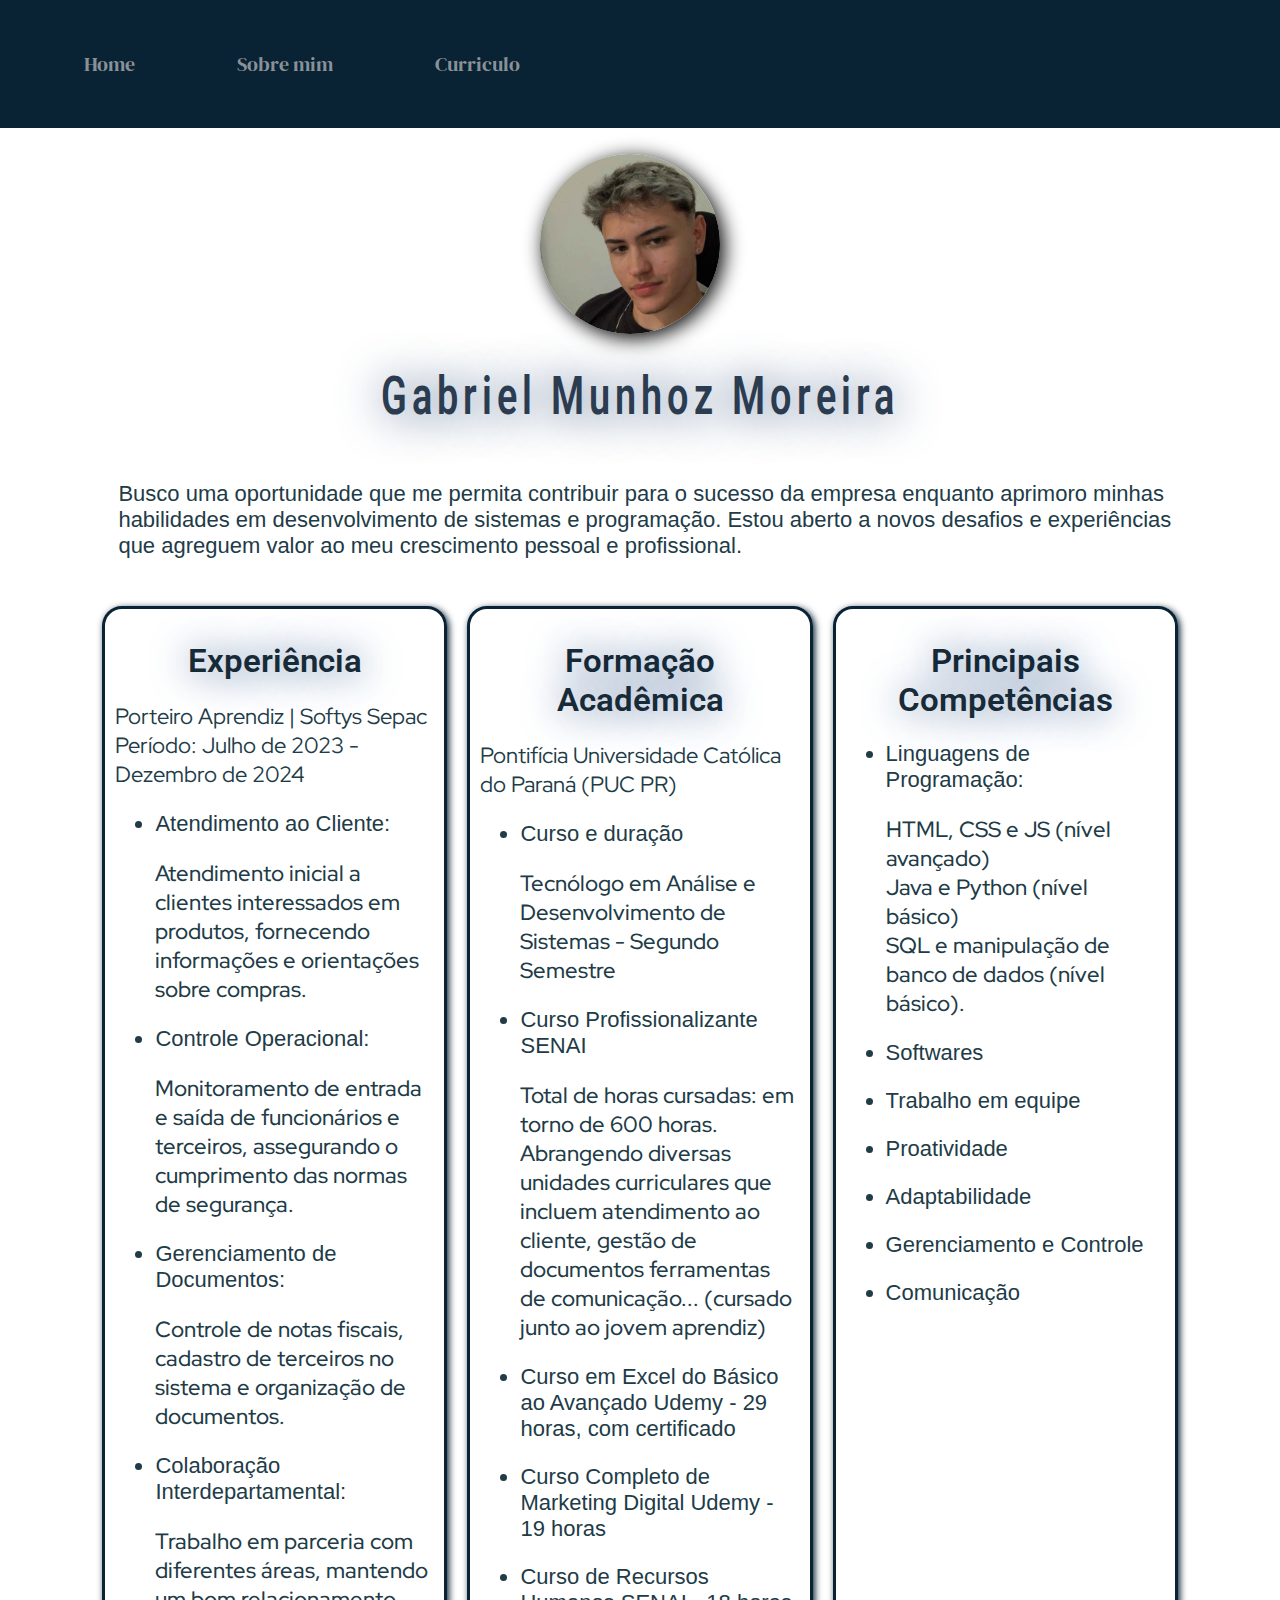
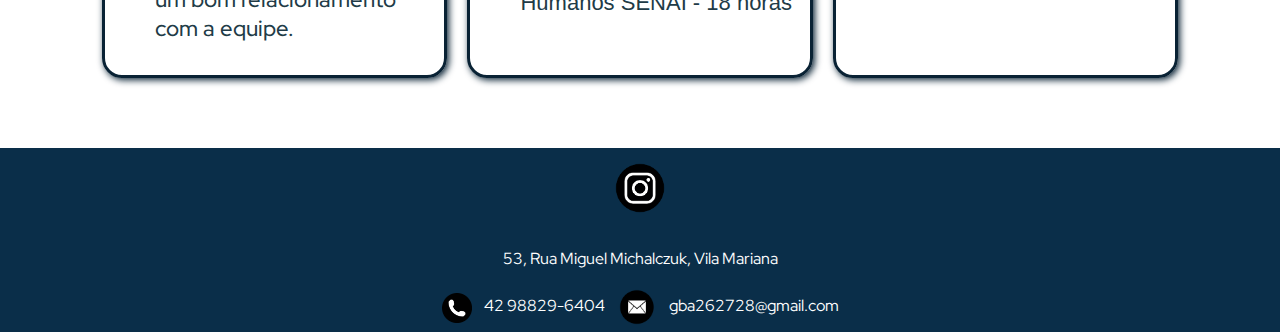
<file: index.html>
<!DOCTYPE html>
<html lang="PT-br">
<head>
    <meta charset="UTF-8">
    <meta name="viewport" content="width=device-width, initial-scale=1.0">
    <link rel="stylesheet" href="./styles.css/style.css">
    <link rel="shortcut icon" href="#" type="image/x-icon">
    <link rel="stylesheet" href="pg2.html">
    <title>Curriculo Gabriel Munhoz</title>
</head>

<body>
    <header>
        <nav>
            <ul class="navegação">
                <li><a href="index.html">Home</a></li>
                <li><a href="pg2.html">Sobre mim</a></li>
                <li><a href="pg3.html">Curriculo</a></li>
            </ul>
        </nav>
    </header>

<main>
    <article>
        <div class="profile-box">
            <img src="image.jpg" alt="Descrição da imagem">
            <h1 class="name">Gabriel Munhoz Moreira</h1> 
        <div class="title-box">            <p>
                Busco uma oportunidade que me permita contribuir para o 
                sucesso da empresa enquanto aprimoro minhas habilidades 
                em desenvolvimento de sistemas e programação. Estou aberto 
                a novos desafios e experiências que agreguem valor ao meu
                crescimento pessoal e profissional.
            </p>
        </div> 
</article> 


<div class="cardbox">
    <div>
        <h1>Experiência</h1>
        <p>Porteiro Aprendiz | Softys Sepac<br>
        Período: Julho de 2023 - Dezembro de 2024</p>
        <ul>
        <li>Atendimento ao Cliente:</li>
        <p>Atendimento inicial a clientes interessados em produtos, fornecendo informações e orientações sobre compras.</p>
        <li>Controle Operacional:</li>
        <p>Monitoramento de entrada e saída de funcionários e terceiros, assegurando o cumprimento das normas de segurança.</p>
        <li>Gerenciamento de Documentos:</li>
        <p>Controle de notas fiscais, cadastro de terceiros no sistema e organização de documentos.</p>
        <li>Colaboração Interdepartamental:</li>
        <p>Trabalho em parceria com diferentes áreas, mantendo um bom relacionamento com a equipe.</p>
        </ul>
    </div>
    
    <div>
        <h1>Formação Acadêmica</h1>
        <p>Pontifícia Universidade Católica do Paraná (PUC PR)</p>
        <ul>
        <li>Curso e duração</li>
        <p>Tecnólogo em Análise e Desenvolvimento de Sistemas - Segundo Semestre</p>
        <li>Curso Profissionalizante SENAI</li>
            <p>Total de horas cursadas: em torno de 600 horas.
            Abrangendo diversas unidades curriculares que 
            incluem atendimento ao cliente, gestão de documentos
            ferramentas de comunicação... (cursado junto ao jovem aprendiz)</p>
        <li>Curso em Excel do Básico ao Avançado
            Udemy - 29 horas, com certificado</li>
            <p></p>
        <li>Curso Completo de Marketing Digital
            Udemy - 19 horas</li>
            <p></p>
        <li>Curso de Recursos Humanos
            SENAI - 18 horas</li>
            <p></p>
        </ul>
    </div>
    
    <div>
        <h1>Principais Competências</h1>
        <ul>
        <li>Linguagens de Programação:</li>
        <p>HTML, CSS e JS (nível avançado) <br>
        Java e Python (nível básico) <br>
        SQL e manipulação de banco de dados (nível básico).</p>
        <li>Softwares</li>
            <p></p>
        <li>Trabalho em equipe</li>
            <p></p>
        <li>Proatividade</li>
            <p></p>
        <li>Adaptabilidade</li>
            <p></p>
        <li>Gerenciamento e Controle</li>
            <p></p>
        <li>Comunicação</li>
        </ul>
    </div>
</div>
          
</main>
    <footer>
        <div class="social">
            <a href="https://www.instagram.com/gabriel.w3y?igsh=bXR1eGZ1bHNqdGYy&utm_source=qr" target="_blank" rel="noopener noreferrer">
            <img src="insta.webp" alt="Logo do Instagram">
        </div>
        <p class="address">53, Rua Miguel Michalczuk, Vila Mariana</p>
        <div class="logos">
            <img class="icon-number" src="telefone.png" alt="Logo-telefone">
            <p>42 98829-6404</p>
            <img class="icon-email" src="R.png" alt="Logo-email">
            <p>gba262728@gmail.com</p>
        </div>
    </footer>
</body>
</html>
</file>
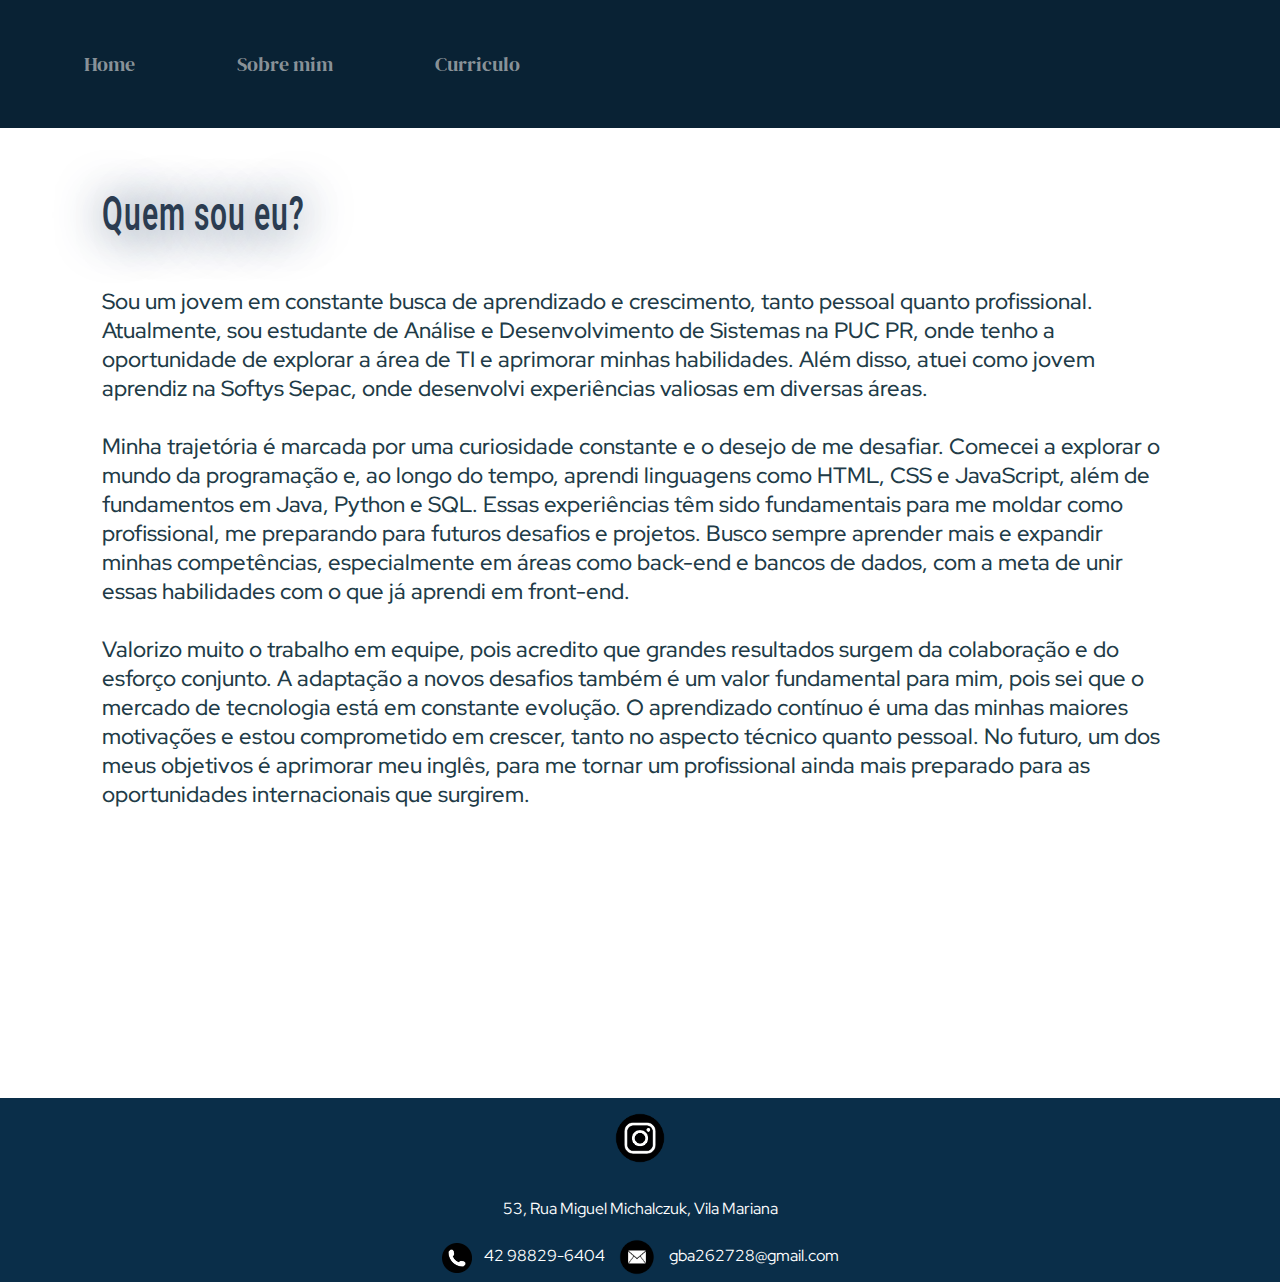
<file: pg2.html>
<!DOCTYPE html>
<html lang="PT-br">
<head>
    <meta charset="UTF-8">
    <meta name="viewport" content="width=device-width, initial-scale=1.0">
    <link rel="stylesheet" href="./styles.css/style.css">
    <link rel="shortcut icon" href="#" type="image/x-icon">
    <link rel="stylesheet" href="pg2.html">
    <title>Curriculo Gabriel Munhoz</title>
</head>

<body>
        <header>
            <nav>
                <ul class="navegação">
                    <li><a href="index.html">Home</a></li>
                    <li><a href="pg2.html">Sobre mim</a></li>
                    <li><a href="pg3.html">Curriculo</a></li>
                </ul>
            </nav>
        </header>

    <main>
        <div class="text">
            <h1>Quem sou eu?</h1>
            <p> Sou um jovem em constante busca de aprendizado e crescimento, tanto pessoal quanto profissional. 
                Atualmente, sou estudante de Análise e Desenvolvimento de Sistemas na PUC PR, onde tenho a oportunidade 
                de explorar a área de TI e aprimorar minhas habilidades. Além disso, atuei como jovem aprendiz na Softys Sepac, 
                onde desenvolvi experiências valiosas em diversas áreas. 
            </br>
            </br>
                Minha trajetória é marcada por uma curiosidade constante e o desejo de me desafiar. Comecei a explorar o mundo da 
                programação e, ao longo do tempo, aprendi linguagens como HTML, CSS e JavaScript, além de fundamentos em Java, 
                Python e SQL. Essas experiências têm sido fundamentais para me moldar como profissional, me preparando para futuros 
                desafios e projetos. Busco sempre aprender mais e expandir minhas competências, especialmente em áreas como back-end 
                e bancos de dados, com a meta de unir essas habilidades com o que já aprendi em front-end.
            </br>
            </br>
                Valorizo muito o trabalho em equipe, pois acredito que grandes resultados surgem da colaboração e do esforço 
                conjunto. A adaptação a novos desafios também é um valor fundamental para mim, pois sei que o mercado de 
                tecnologia está em constante evolução. O aprendizado contínuo é uma das minhas maiores motivações e estou 
                comprometido em crescer, tanto no aspecto técnico quanto pessoal. No futuro, um dos meus objetivos é 
                aprimorar meu inglês, para me tornar um profissional ainda mais preparado para as oportunidades 
                internacionais que surgirem.</p>
        </div>
    </main>

    <footer>
        <div class="social">
            <a href="https://www.instagram.com/gabriel.w3y?igsh=bXR1eGZ1bHNqdGYy&utm_source=qr" target="_blank" rel="noopener noreferrer">
            <img src="insta.webp" alt="Logo do Instagram">
        </div>
        <p class="address">53, Rua Miguel Michalczuk, Vila Mariana</p>
        <div class="logos">
            <img class="icon-number" src="telefone.png" alt="Logo-telefone">
            <p>42 98829-6404</p>
            <img class="icon-email" src="R.png" alt="Logo-email">
            <p>gba262728@gmail.com</p>
        </div>
    </footer>
</body>
</html>
</file>
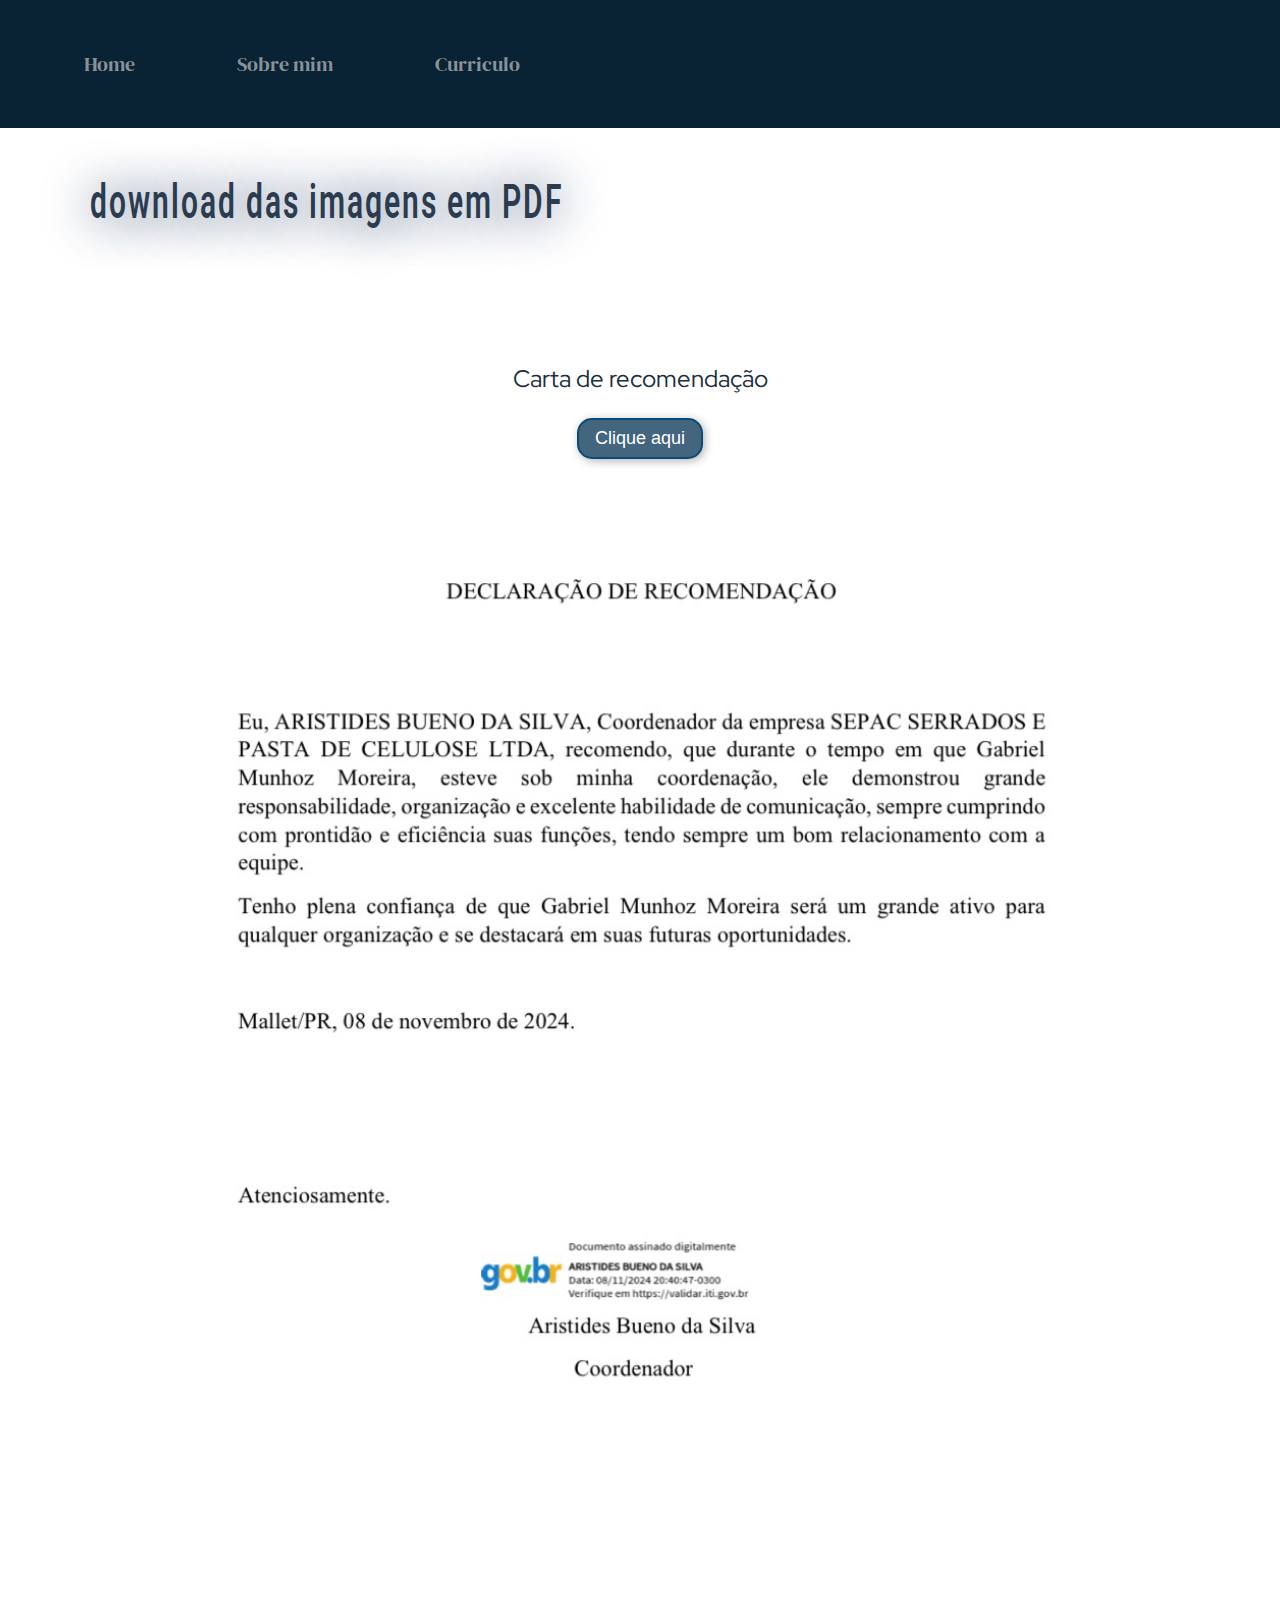
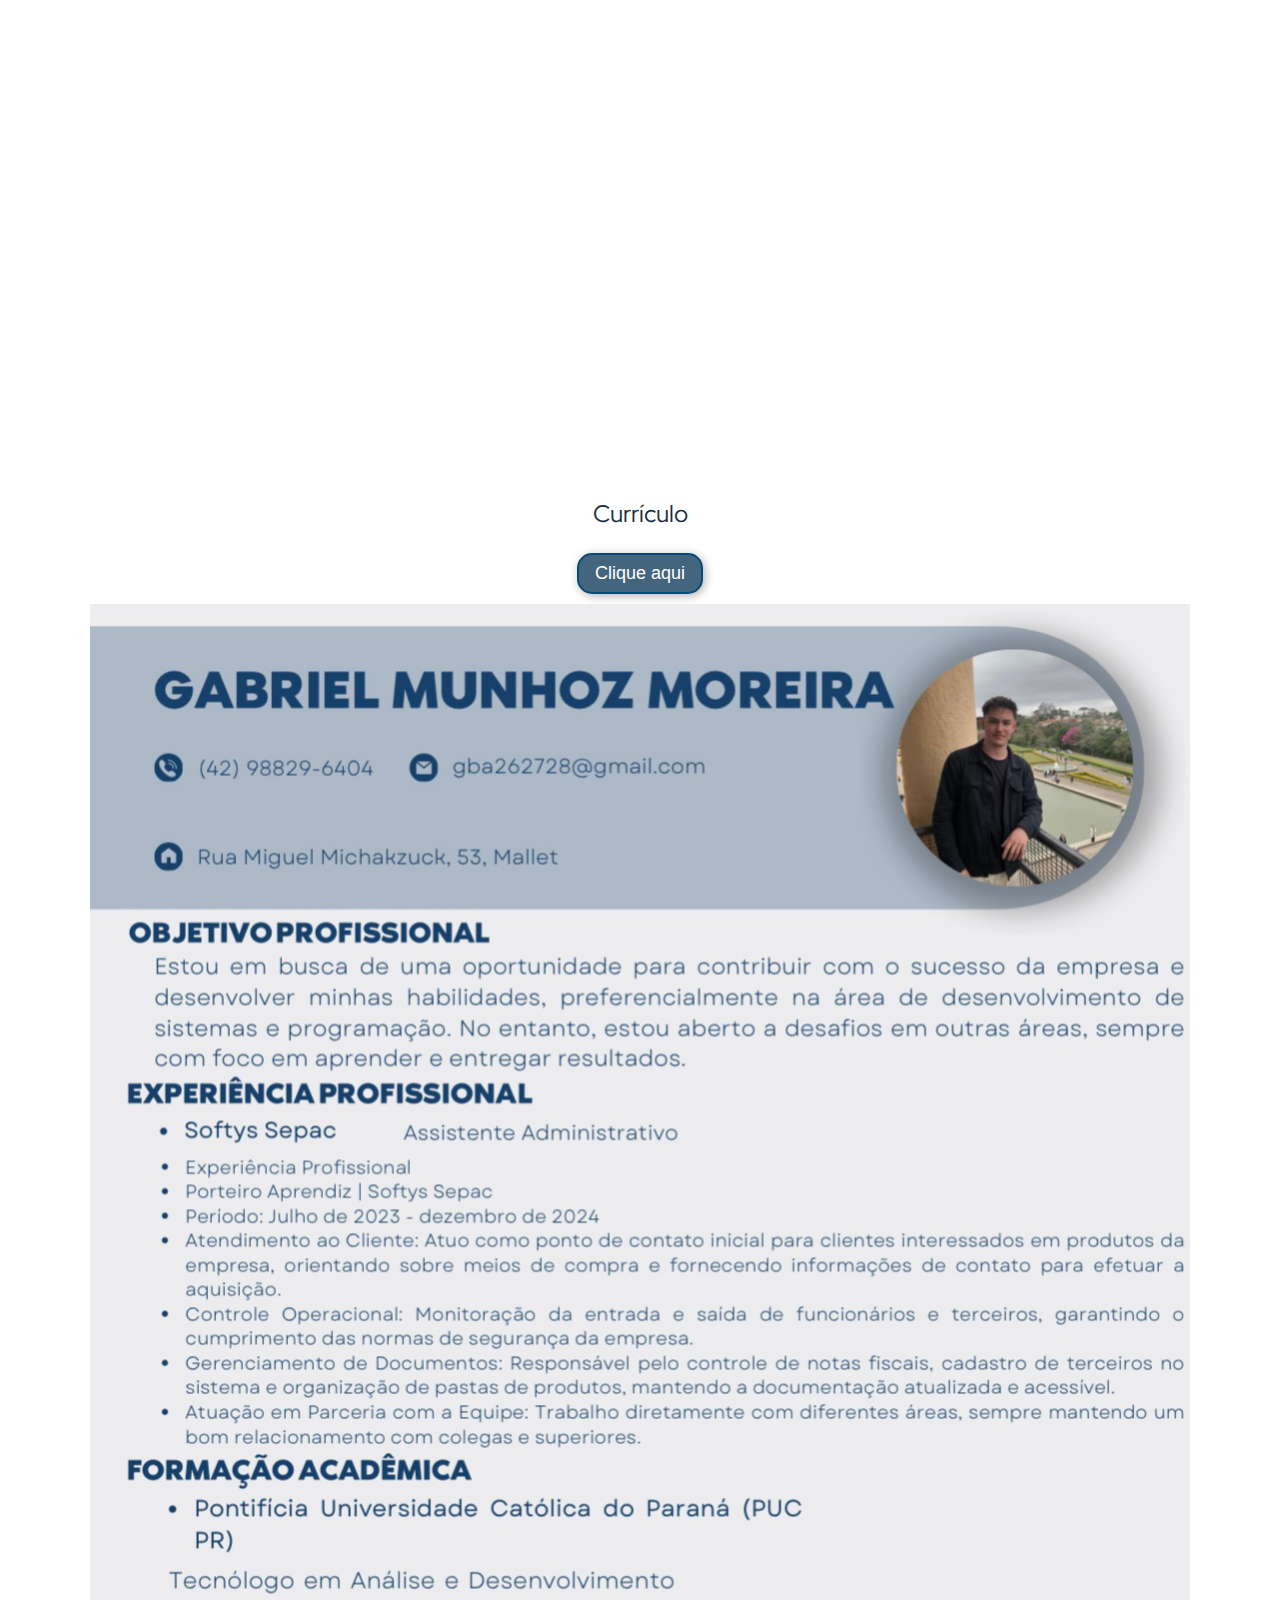
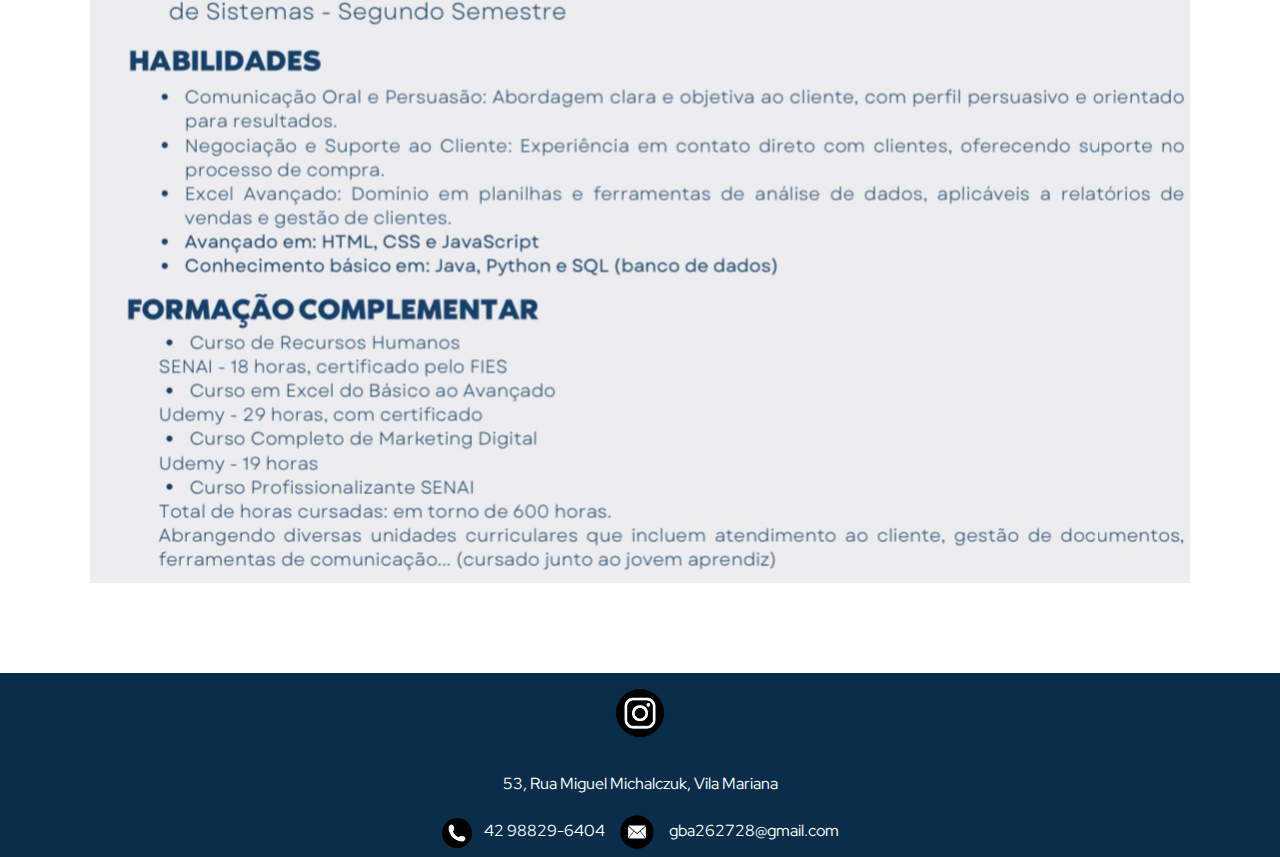
<file: pg3.html>
<!DOCTYPE html>
<html lang="PT-br">
<head>
    <meta charset="UTF-8">
    <meta name="viewport" content="width=device-width, initial-scale=1.0">
    <link rel="stylesheet" href="./styles.css/style.css">
    <link rel="shortcut icon" href="#" type="image/x-icon">
    <link rel="stylesheet" href="pg2.html">
    <title>Curriculo Gabriel Munhoz</title>
</head>

<body>
    <header>
        <nav>
            <ul class="navegação">
                <li><a href="index.html">Home</a></li>
                <li><a href="pg2.html">Sobre mim</a></li>
                <li><a href="pg3.html">Curriculo</a></li>
            </ul>
        </nav>
    </header>

    <div class="paragraph">
        <p>download das imagens em PDF</p>
    </div>

    <div class="card">
        <div class="Carta">
            <p>Carta de recomendação</p>
            <button> <a href="CartaDeRecomendação.pdf" download="Carta_de_recomendação" target="_blank">Clique aqui</a></button>
            <img src="CartaDeRecomendacao.png" alt="Carta de recomendação">
        </div>

        <div class="Curriculo">
            <p>Currículo</p>
            <button> <a href="CurriculoGabriel.pdf" download="Curriculo_Gabriel" target="_blank">Clique aqui</a></button>
            <img src="CurriculoGabriel.png" alt="Currículo">
        </div>
    </div>

    <footer>
        <div class="social">
            <a href="https://www.instagram.com/gabriel.w3y?igsh=bXR1eGZ1bHNqdGYy&utm_source=qr" target="_blank" rel="noopener noreferrer">
            <img src="insta.webp" alt="Logo do Instagram">
        </div>
        <p class="address">53, Rua Miguel Michalczuk, Vila Mariana</p>
        <div class="logos">
            <img class="icon-number" src="telefone.png" alt="Logo-telefone">
            <p>42 98829-6404</p>
            <img class="icon-email" src="R.png" alt="Logo-email">
            <p>gba262728@gmail.com</p>
        </div>
    </footer>
</body>
</html>
</file>
<file: styles.css/style.css>
@import url('https://fonts.googleapis.com/css2?family=Open+Sans:wght@400;600&display=swap');
@import url('https://fonts.googleapis.com/css2?family=Bona+Nova+SC:ital,wght@0,400;0,700;1,400&family=DM+Serif+Display:ital@0;1&family=Dancing+Script:wght@400..700&family=EB+Garamond:ital,wght@0,400..800;1,400..800&family=Fahkwang:ital,wght@0,200;0,300;0,400;0,500;0,600;0,700;1,200;1,300;1,400;1,500;1,600;1,700&family=Oswald:wght@200..700&family=Playwrite+AU+SA:wght@100..400&family=Red+Hat+Display:ital,wght@0,300..900;1,300..900&family=Sono:wght@200..800&display=swap');
@import url('https://fonts.googleapis.com/css2?family=EB+Garamond:wght@400;500;700&display=swap');
@import url('https://fonts.googleapis.com/css2?family=Libre+Baskerville:wght@400;700&display=swap');
@import url('https://fonts.googleapis.com/css2?family=Poppins:wght@100;200;300;400;500;600;700;800;900&display=swap');
@import url('https://fonts.googleapis.com/css2?family=Roboto:wght@100;300;400;500;700;900&display=swap');



body, main {
  min-height: 100vh; /* Garante que o conteúdo ocupe toda a altura da tela */
}

body {
  width: 100%;
  height: 100%;
  font-family: "Red Hat Display", sans-serif;
  font-weight: 400;
  font-style: normal;
  margin: 0 auto;
  color: #213b47;
  background-image: url(https://raw.githubusercontent.com/GabrielMMDev/LanePage-Gabriel/main/pgs.png);
  background-size: cover; /* Ajusta para cobrir toda a área visível */
  background-repeat: no-repeat; /* Evita que a imagem se repita */
  background-position: center; /* Centraliza a imagem */
}
:root {
  --azul-escuro: #092234;
  --azul-claro: #a9b5bedc;
  --background1: linear-gradient(to top,#9aa7b3ef,#8dadcaea) ;
}

.navegação {
  list-style: none; 
  padding: 50px;       
  margin: 0;        
  text-align: left; 
  font-size: 20px;
  background: #092234;
}

.navegação li {
  display: inline-block; 
  margin-right: 30px;   
  font-family: "DM Serif Display", sans-serif; 
  padding: 0px 34px;
}

.navegação a {
  text-decoration: none; 
  color: #b3b6b8c6;          
}

.navegação a:hover {
  color: rgb(245, 245, 245);          
}

main {
  margin-left: 8%;
  margin-right: 8%;
}

.profile-box img {
  border-radius: 100px;
  width: 180px;        /* Defina a largura da imagem */
  height: 180px;       /* Defina a altura da imagem igual à largura */
  border-radius: 50%;  /* Faz a imagem ficar redonda */
  object-fit: cover;   /* Garante que a imagem preencha completamente o círculo, sem distorções */
  object-position: top; /* Ajusta o enquadramento para focar no topo da imagem */
  transition: 1s;
  margin-right: 20px;
  box-shadow: 4px 4px 20px black;
  transition: transform 1s, box-shadow 0.5s;
}

.profile-box img:hover {
  transform: scale(1.2);
}

main article {
  margin: 2vw 0vw;
  display: flex;
}

.profile-box{
  display: flex;
  align-items: center;
  gap: 15px;
  flex-direction: column;
}

.name {
  color: #2b3c51;
  font-family: 'Roboto', sans-serif;
  font-size: 38px;
  display: inline-block; 
  transform: scale(1, 1.4); 
  letter-spacing: 5px;
  font-weight: 600;
  text-shadow: 1px 1px 38px rgb(48, 77, 120);
}

.title-box p{
  display: flex;
  margin-left: 16px;
  font-size: 22px;  
  font-weight: 300;
  font-family: 'Trebuchet MS', 'Lucida Sans Unicode', 'Lucida Grande', 'Lucida Sans', Arial, 'Gill Sans', 'Gill Sans MT', Calibri, 'Trebuchet MS', sans-serif;
}

.cardbox {
  display: flex;
  gap: 20px;
  display: flex;
  justify-content: space-between;
  gap: 20px; 
}

.cardbox div{
  border: 3px solid #092234;
  box-shadow: #092234 2px 2px 7px;
  border-radius: 20px;
  padding: 10px;
  width: 800px;
}

.cardbox h1{
  color: #172a37;
  font-family: 'Roboto', sans-serif;
  font-size: 33px;
  font-weight: 600;
  text-align: center;
  text-shadow: 1px 1px 38px rgb(54, 86, 133);
}

.cardbox li{
  font-family: 'Trebuchet MS', 'Lucida Sans Unicode', 'Lucida Grande', 'Lucida Sans', Arial, sans-serif;
}

.cardbox ul{
  font-size: 22px;
  font-weight: 500;
}
.cardbox p{
  font-size: 22px;
}

footer {
  display: flex;
  flex-direction: column;
  align-items: center;
  background: #0a2e49;
  margin-top: 70px;
  color: white;
  text-decoration: none;
  padding: 30 px 0;
  position: relative;
}

footer img {
  width: 80px;
  height: 80px;
  display: block;
}

footer .social {
  margin-bottom: 10px;
}

footer .address {
  margin: 10px 0;
  text-align: center;
}

footer .logos {
  display: flex;
  gap: 12px; 
  justify-content: center;
  margin-top: 10px;
}

.icon-number {
  width: 30px;
  height: 30px;
  margin-top: 14px;
}

.icon-email {
  width: 40px;
  height: 40px;
  margin-top: 8px;
}

footer a {
  text-decoration: none;
  color: white;
}

/* Pagina 2 style */
.text {
  font-size: 22px;
  padding: 34px 0px;
  font-weight: 500;
}

.text h1{
  color: #2b3c51;
  font-family: 'Roboto', sans-serif;
  font-size: 30px;
  display: inline-block; /* Necessário para aplicar transformações */
  transform: scale(1, 1.6); /* Mantém largura, aumenta altura */
  letter-spacing: 1px;
  font-weight: 600;
  padding: 14px 0px;
  text-shadow: 1px 1px 38px rgb(36, 60, 95);
}

.card{
  display: flex;
  margin: 2% 7%; 
  gap: 80px;
}

.card p{
  font-size: 20px;
}

.card button a {
  text-decoration: none; /* Remove o sublinhado */
  color: #ffffff; /* Garante que o texto herde a cor branca do botão */
  display: inline-block; /* Garante que o link ocupe o espaço do botão */
}

.card button{
  all: unset;
  text-decoration: none;
  color: #ffffff;
  border: solid 2px #084a7a;
  padding: 8px 16px;
  border-radius: 15px;
  background: #43657d;
  font-family: 'Gill Sans', 'Gill Sans MT', Calibri, 'Trebuchet MS', sans-serif;
  font-size: 18px;
  box-shadow: 2px 2px 10px rgba(0, 0, 0, 0.3);
  cursor: pointer;
  transition: transform 0.3s, background-color 0.3s, box-shadow 0.3s;
}

.card button:hover {
  transform: scale(1.1);
  background-color: #4283b1;
  box-shadow: 4px 4px 15px rgba(0, 0, 0, 0.5);
}

.card button:focus {
  outline: none;
  box-shadow: 0 0 10px #ffffff, 0 0 20px #3f84b6;
}

.paragraph{
  color: #2b3c51;
  font-family: 'Roboto', sans-serif;
  font-size: 30px;
  display: inline-block; /* Necessário para aplicar transformações */
  transform: scale(1, 1.6); /* Mantém largura, aumenta altura */
  letter-spacing: 2px;
  font-weight: 600;
  margin-left: 7%;
  margin-top: 2%;
  text-shadow: 1px 1px 38px rgb(36, 60, 95);
}

.card img{
  width: 800px;        
  height: 1200px;  
  margin-top: 28px;
}

.card p{
  font-size: 24px;
  color: #202d3d;
}

@media screen and (max-width: 910px) {
  .cardbox {
    flex-direction: column;
    gap: 20px;
    margin-right: 14px;
  }
  .paragraph{
    margin-left: 86px;
    margin-left: 70px;
  }

  .profile-box img {
    border-radius: 100px;
    width: 180px;        /* Defina a largura da imagem */
    height: 180px;       /* Defina a altura da imagem igual à largura */
    border-radius: 50%;  /* Faz a imagem ficar redonda */
    object-fit: cover;   /* Garante que a imagem preencha completamente o círculo, sem distorções */
    object-position: top; /* Ajusta o enquadramento para focar no topo da imagem */
    transition: 1s;
    margin-right: 20px;
    margin-top: 20px;
  }
  
  .profile-box img:hover {
    transform: scale(1.2);
  }

  .cardbox div{
    max-width: 100%;
  }

  .name {
    font-size: 24px;
  }
  
  /* Estilos para a div 'card' */
  body {
    overflow-x: hidden; /* Impede rolagem lateral */
  }
  
  .card {
    display: flex;
    flex-direction: column;
    flex-wrap: wrap;
    gap: 20px;
    margin: 20px;
    height: 100%; 
  }
  
  .card div{
    box-sizing: border-box;
    text-align: center;
  }
  
  .card img{
    width: 100%;
    height: auto;
    max-width: 100%;
    display: block;
    margin-top: 10px;
  }
  
  .paragraph{
    font-size: 27px;
  }
}

@media (min-width: 600px) and (max-width: 1890px){
  body {
    overflow-x: hidden; /* Impede rolagem lateral */
  }
  
  .card {
    display: flex;
    flex-direction: column;
    gap: 60px;
    margin: 90px;
    height: 100%; 
  }
  
  .card div{
    box-sizing: border-box;
    text-align: center;
  }

  .card img{
    width: 100%;
    height: auto;
    max-width: 100%;
    display: block;
    margin-top: 10px;
  }
}

@media (min-width: 300px) and (max-width: 500px){

  .profile-box img {
    border-radius: 100px;
    width: 130px;        /* Defina a largura da imagem */
    height: 140px;       /* Defina a altura da imagem igual à largura */
    border-radius: 50%;  /* Faz a imagem ficar redonda */
    object-fit: cover;   /* Garante que a imagem preencha completamente o círculo, sem distorções */
    object-position: top; /* Ajusta o enquadramento para focar no topo da imagem */
    transition: 1s;
    margin-right: 20px;
  }
  
  .profile-box img:hover {
    transform: scale(1.2);
  }
  .name{
    margin-left: 20px;
  }
}
</file>
